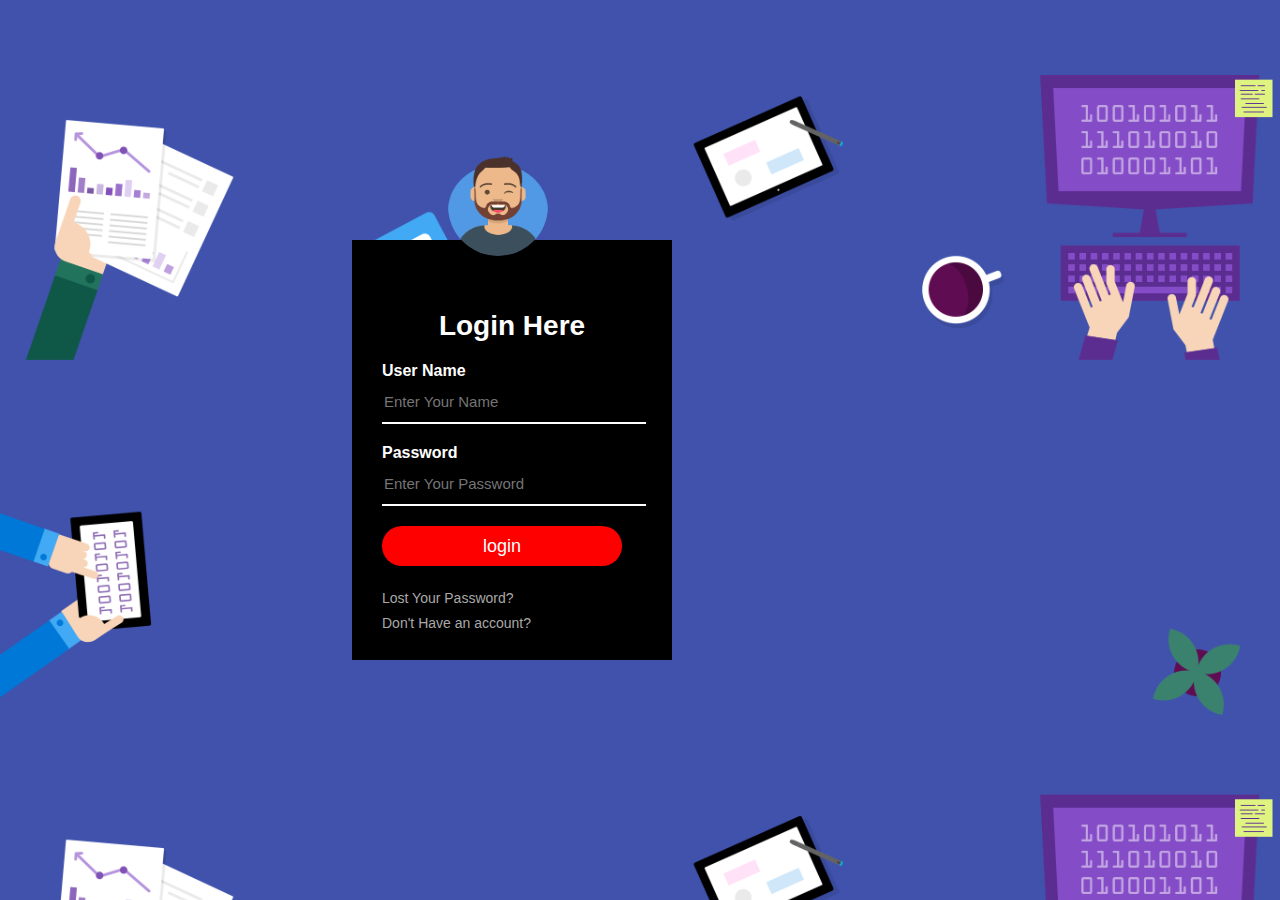
<file: index.html>
<!DOCTYPE html>
<html lang="en">

<head>

    <title>Form login</title>
</head>
<link rel="stylesheet" href="style.css">

<body>
    <div class="loginbox">
        <img src="./imagee/Avatar.png" class="avatar">
    
    <h1>Login Here </h1>
    <form>
        <p>User Name</p>
        <input type="text" name="" placeholder="Enter Your Name">
        <p>Password</p>
        <input type="password" name="" placeholder="Enter Your Password">
        <input type="submit" name="" value="login">
        <a href="#">Lost Your Password?</a> </br> 
        <a href="#">Don't Have an account?</a>
    </form>
    </div>

</body>

</html>
</file>
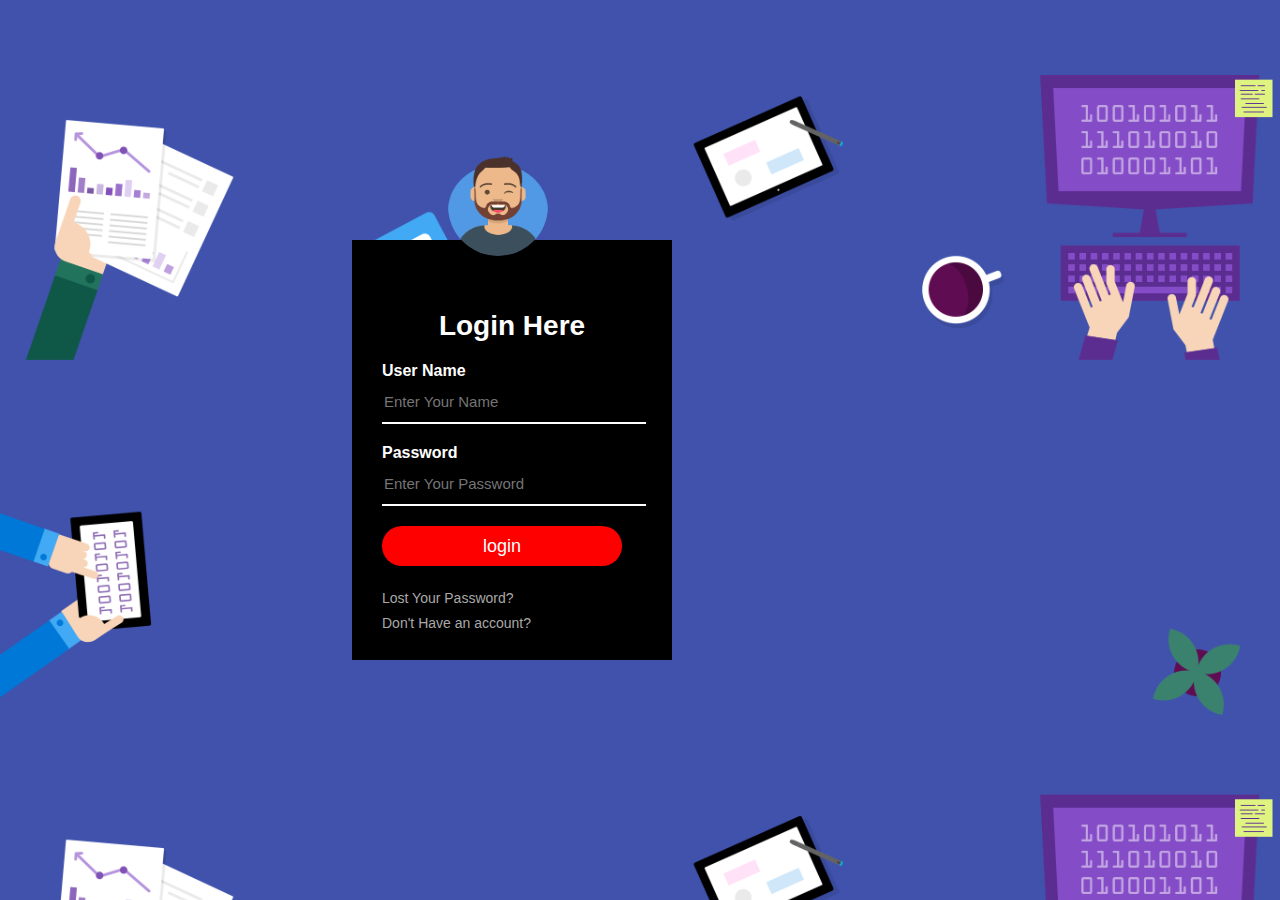
<file: form practise/index.html>
<!DOCTYPE html>
<html lang="en">

<head>

    <title>Form login</title>
</head>
<link rel="stylesheet" href="style.css">

<body>
    <div class="loginbox">
        <img src="./imagee/Avatar.png" class="avatar">
    
    <h1>Login Here </h1>
    <form>
        <p>User Name</p>
        <input type="text" name="" placeholder="Enter Your Name">
        <p>Password</p>
        <input type="password" name="" placeholder="Enter Your Password">
        <input type="submit" name="" value="login">
        <a href="#">Lost Your Password?</a> </br> 
        <a href="#">Don't Have an account?</a>
    </form>
    </div>

</body>

</html>
</file>
<file: style.css>
body{
    margin: 0;
    padding: 0;
    background: url(./imagee/pic01.png);
    background-size: cover;
    font-family: sans-serif;
    background-position: center;
    
  
    


}
.loginbox{
    width: 320px;
    height: 420px;
    left: 40%;
    top: 50%;
    background:black ;
    color: #fff;
    position: absolute;
    transform: translate(-50%,-50%);
    box-sizing: border-box;
    padding: 70px 30px;
    
  
   

}
.avatar{
    width: 100px;
    height: 100px;
    position: absolute;
    left: 30%;
    top: -20%;
    border-radius: 50%;
    left: calc(50%-50px);
}
h1{
    margin: 0;
    padding: 0 0 20px;
    text-align: center;
    font-size: 28px;
}
.loginbox p{
    margin: 0;
    padding: 0;
    font-weight: bold;




}
.loginbox input{
    width: 100%;
    margin-bottom: 20px;

}
.loginbox input[type="text"], input[type=password]{
    border: none;
    border-bottom: 2px solid #fff;
    background: transparent;
    outline: none;
    height: 40px;
    color: #fff;
    font-size: 15px;
}
.loginbox input[type="submit"]{
    border: none;
    border-radius: 20px;
    height: 40px;
    width: 240px;
   background-color: red;
   color: #fff;
   outline: none;
   font-size: 18px;


}
.loginbox input[type="submit"]:hover{
    cursor: pointer;
    background:yellow;
    color: #000;
    font-weight: bold;
}
.loginbox a{
    color: darkgray;
    text-decoration: none;
    line-height: 25px;
    font-size: 14px;
}
.loginbox a:hover{
    color: yellow;
}
</file>
<file: form practise/style.css>
body{
    margin: 0;
    padding: 0;
    background: url(./imagee/pic01.png);
    background-size: cover;
    font-family: sans-serif;
    background-position: center;
    
  
    


}
.loginbox{
    width: 320px;
    height: 420px;
    left: 40%;
    top: 50%;
    background:black ;
    color: #fff;
    position: absolute;
    transform: translate(-50%,-50%);
    box-sizing: border-box;
    padding: 70px 30px;
    
  
   

}
.avatar{
    width: 100px;
    height: 100px;
    position: absolute;
    left: 30%;
    top: -20%;
    border-radius: 50%;
    left: calc(50%-50px);
}
h1{
    margin: 0;
    padding: 0 0 20px;
    text-align: center;
    font-size: 28px;
}
.loginbox p{
    margin: 0;
    padding: 0;
    font-weight: bold;




}
.loginbox input{
    width: 100%;
    margin-bottom: 20px;

}
.loginbox input[type="text"], input[type=password]{
    border: none;
    border-bottom: 2px solid #fff;
    background: transparent;
    outline: none;
    height: 40px;
    color: #fff;
    font-size: 15px;
}
.loginbox input[type="submit"]{
    border: none;
    border-radius: 20px;
    height: 40px;
    width: 240px;
   background-color: red;
   color: #fff;
   outline: none;
   font-size: 18px;


}
.loginbox input[type="submit"]:hover{
    cursor: pointer;
    background:yellow;
    color: #000;
    font-weight: bold;
}
.loginbox a{
    color: darkgray;
    text-decoration: none;
    line-height: 25px;
    font-size: 14px;
}
.loginbox a:hover{
    color: yellow;
}
</file>
